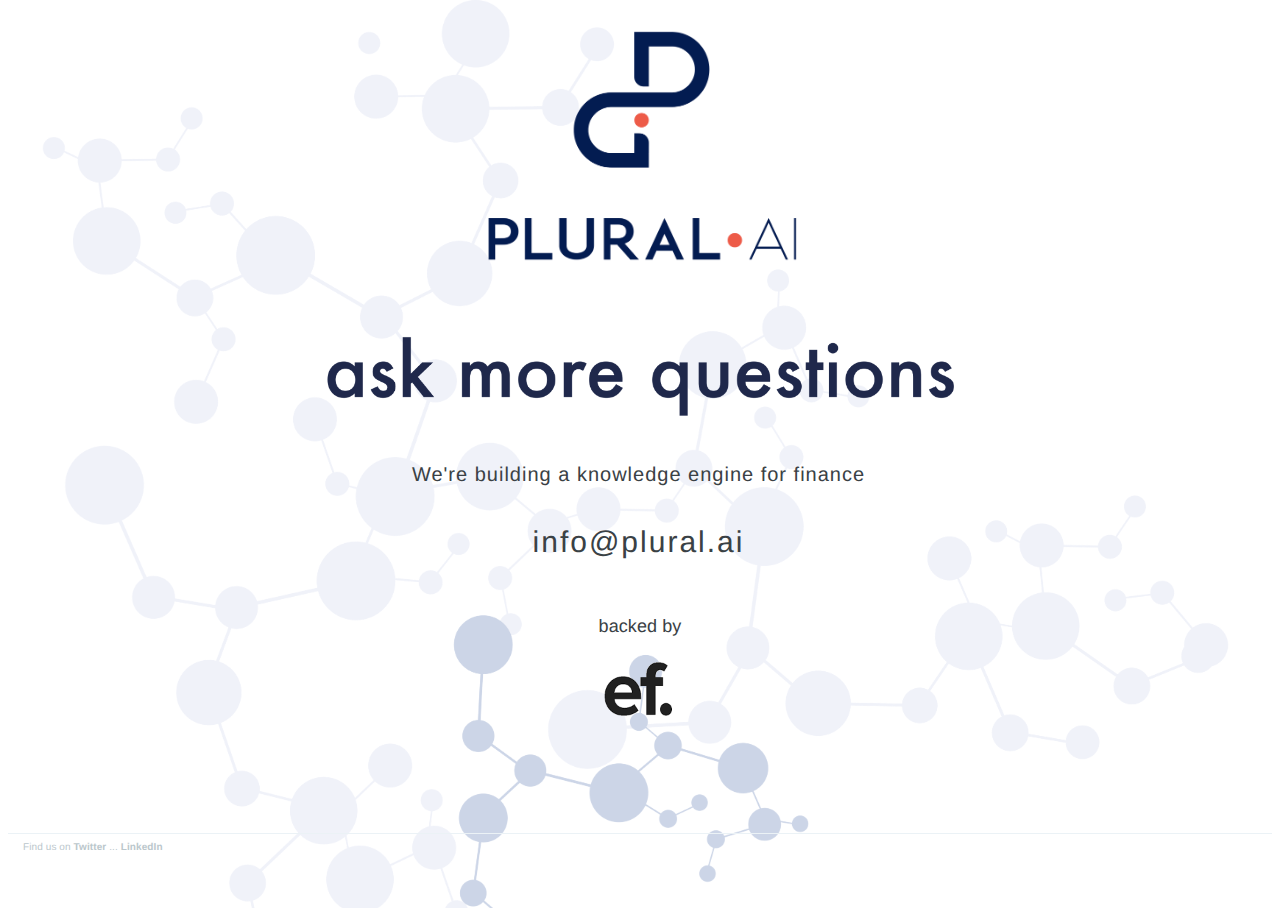
<file: index.html>
<!DOCTYPE html>
<html lang="en-gb">

<head>
    <meta charset="utf-8" />
    <meta http-equiv="X-UA-Compatible" content="IE=edge" />

  	<meta property="og:title" content=" plural.AI &middot;  plural.AI" />
  	<meta property="og:site_name" content="plural.AI" />
  	<meta property="og:url" content="https://pluralai.github.io/public/" />
    <meta name="google-site-verification" content="7VCk28KxjGn3fHaDszJatffgx2nna0dlEv46OLhDxHE" />
    <meta property="og:type" content="website" />


  <title>
     plural.AI &middot;  the knowledge engine for finance
  </title>

    <meta name="description" content="" />

    <meta name="HandheldFriendly" content="True" />
    <meta name="viewport" content="width=device-width, initial-scale=1.0" />

    <link rel="stylesheet" type="text/css" href="css/plural.css" />
    <link rel="stylesheet" type="text/css" href="//fonts.googleapis.com/css?family=Merriweather:300,700,700italic,300italic|Open+Sans:700,400|Inconsolata" />

    <link href="https://pluralai.github.io/public/index.xml" rel="alternate" type="application/rss+xml" title="plural.AI" />
    <link rel="canonical" href="https://pluralai.github.io/public/" />

</head>
<body>

<p align="center">
  <img width="33%" height="33%" src="images/logo-transparent.png"/>
</p>
<p align="center">
  <img width="50%" src="images/askmore.png"/>
</p>

<p align="center" class="subheading">
  We're building a knowledge engine for finance
</p>

<p align="center" class="tagline">
info@plural.ai
</p>

<p align="center">
backed by<br/>
<a href="https://www.joinef.com">
  <img width="100" height="100" src="images/ef.png"/>
</a>
</p>

<footer class="site-footer clearfix">
  <section>Find us on <a href="https://twitter.com/pluralAI">Twitter</a> ...
    <a href="https://www.linkedin.com/company/27113398/">LinkedIn</a> </section>
</footer>

    <script type="text/javascript" src="https://pluralai.github.io/public/js/jquery.js"></script>
    <script type="text/javascript" src="https://pluralai.github.io/public/js/jquery.fitvids.js"></script>
    <script type="text/javascript" src="https://pluralai.github.io/public/js/index.js"></script>

</body>
</html>
</file>
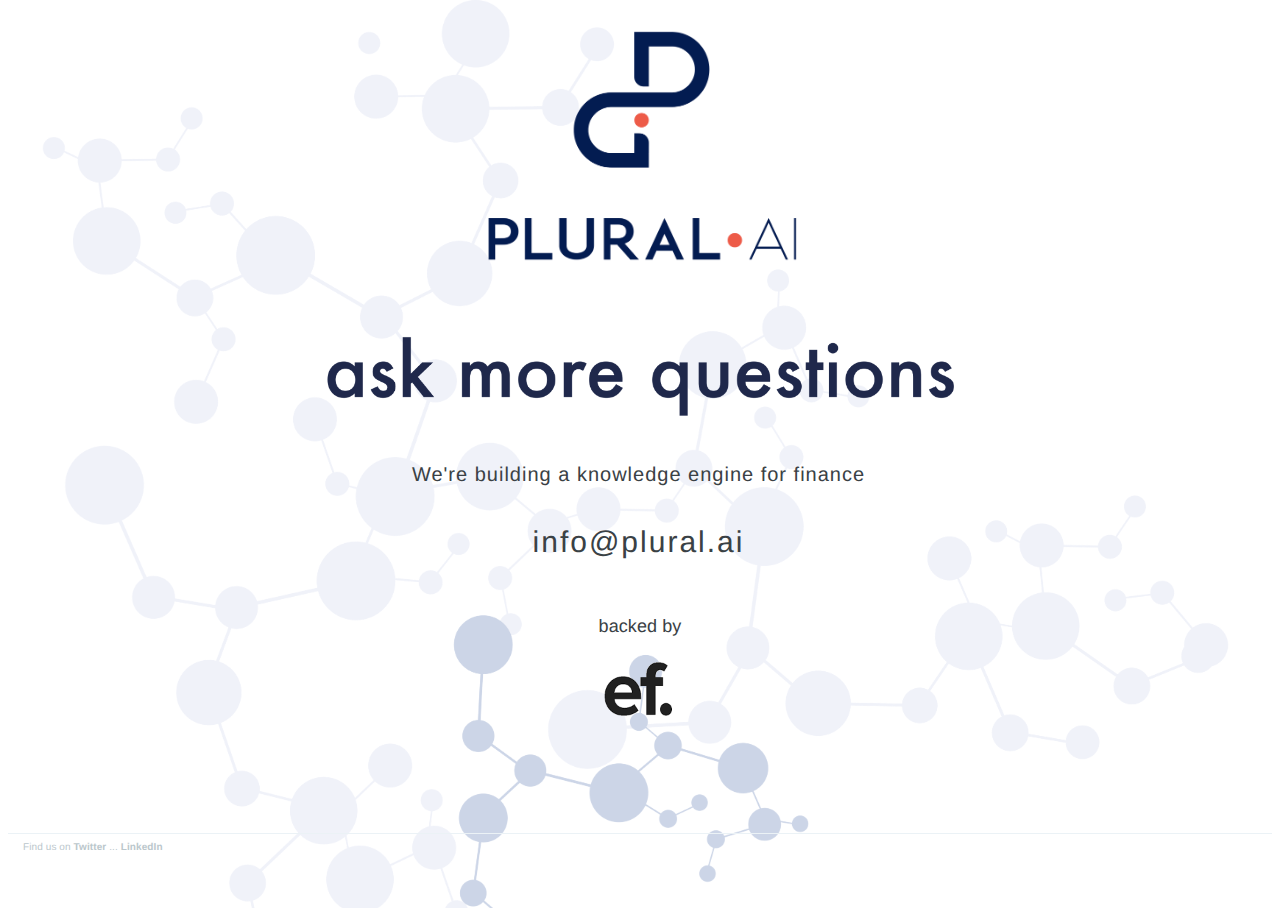
<file: page/1/index.html>
<!DOCTYPE html><html><head><title>https://pluralai.github.io/public/</title><link rel="canonical" href="https://pluralai.github.io/public/"/><meta name="robots" content="noindex"><meta http-equiv="content-type" content="text/html; charset=utf-8" /><meta http-equiv="refresh" content="0; url=https://pluralai.github.io/public/" /></head></html>
</file>
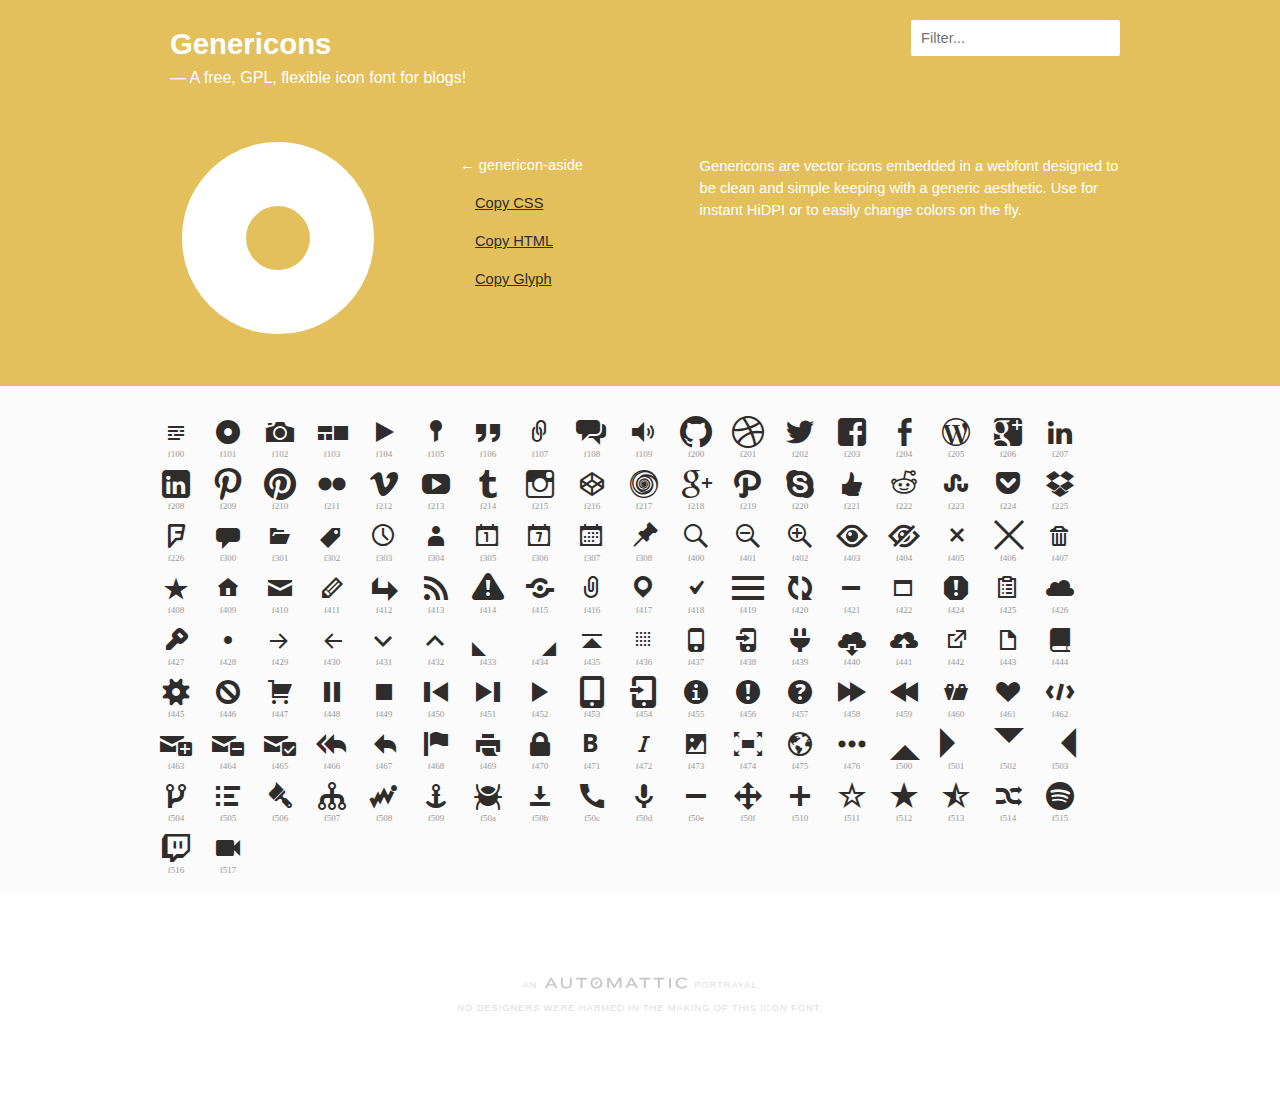
<file: fonts/example.html>
<!DOCTYPE html>
<html>
<head>
<title>Genericons</title>
<link rel="stylesheet" href="genericons.css">
<script type="text/javascript" src="https://ajax.googleapis.com/ajax/libs/jquery/1.7.2/jquery.min.js"></script>
<style type="text/css">
/**
 * Example page CSS
 */

body {
	font-family: sans-serif;
	line-height: 1.5;
	margin: 0;
	color: #2f2d2c;
	background: #fff;
	font-size: 11pt;
}

a {
	color: #2f2d2c;
}

h4 {
	margin-top: 40px;
}

#iconlist {
	clear: both;
	margin-bottom: 20px;
}

#iconlist div {
	padding: 10px;
	overflow: hidden;
	white-space: nowrap;
	font-size: 32px;
	line-height: 1;
	position: relative;
	width: 32px;
	height: 32px;
}

#iconlist div:before {
	margin-right: 20px;
}

#iconlist div:hover {
	cursor: pointer;
	color: #e4c05c;
}

#primary {
	background: #e4c05c;
	overflow: hidden;
}

#content {
	position: relative;
	color: #fff;
	max-width: 980px;
	padding: 0 10px;
	margin: 0 auto;
}

#icons {
	background: #fbfbfb;
}

#icons #iconlist {
	max-width: 980px;
	box-sizing: border-box;
	-moz-box-sizing:border-box;
	-webkit-box-sizing:border-box;
	padding: 20px 0;
	margin: 0 auto;
}

#glyph {
	float: left;
	width: 50%;
	box-sizing: border-box;
	-moz-box-sizing:border-box;
	-webkit-box-sizing:border-box;
	-ms-box-sizing:border-box;
	padding: 20px 0;
}

#glyph .info {
	float: right;
	width: 180px;
	padding: 36px 0 0 0;
}

#glyph .info a {
	color: #2f2d2c;
	display: block;
	padding: 8px 0 8px 15px;
}

#glyph .info strong {
	font-weight: normal;
	display: block;
	padding: 8px 0;
}

#glyph .genericon {
	font-size: 256px;
	width: 256px;
	height: 256px;
	overflow: visible;
	float: left;
}

.description {
	margin-top: 50px;
	width: 48%;
	float: right;
	padding-left: 40px;
	margin-left: 2%;
	box-sizing: border-box;
	-moz-box-sizing:border-box;
	-webkit-box-sizing:border-box;
	-ms-box-sizing:border-box;
	background-size: 4px 4px;
}

#primary h2 {
	color: white;
	margin: 0 auto;
	padding: 22px 0 0 20px;
	max-width: 980px;
	font-size: 2em;
}

#primary h2 span {
	display: block;
	font-weight: normal;
	font-size: 12pt;
}

#footer {
	clear: both;
	max-width: 980px;
	margin: 80px auto;
	text-align: center;
	text-transform: uppercase;
	letter-spacing: .1em;
	font-size: 7pt;
	color: #ddd;
}

#footer a {
	color: #ccc;
	display: inline-block;
	width: 150px;
	overflow: hidden;
	text-indent: 100%;
	position: relative;
	top: 2px;
	opacity: .3;
	background-repeat: no-repeat;
	background-position: center top;
	background-image: url('[data-uri]');
}

#footer a:hover {
	opacity: 1;
}

pre, code {
	font: 14px/1.5 monospace;
}

.code {
	display: block;
	font: 14px/1.5 monospace;
	width: 600px;
	white-space: pre;
	border: 1px solid #ccc;
	padding: 10px;
	overflow: auto;
	min-height: 110px;
}

#iconlist .new, #iconlist .update {
	position: relative;
}

#iconlist .new:after, #iconlist .update:after {
	color: #e4c05c;
	display: block;
	content: "NEW";
	font: bold 8px/1 sans-serif;
	position: absolute;
	top: 0px;
	text-align: center;
	z-index: 10;
	width: 100%;
}

#iconlist .update:after {
	content: "UPDATE";
	left: -1px;
}

body.searching #iconlist span.update:after, body.searching #iconlist span.new:after {
	display: none;
}

#search {
	border: 0;
	border-radius: 2px;
	position: absolute;
	right: 20px;
	font: 11pt sans-serif;
	padding: 10px;
	top: 20px;
	background: rgba(255,255,255,.8);
}

#search:focus {
	background: #fff;
	outline: none;
}

.genericon-404 {
	display: none !important; /* This is an easter egg */
}

.genericon:after {
	content: attr(alt);
	display: block;
	font-size: 9px;
	color: #999;
	text-align: center;
}

.hideUACs.genericon:after {
	content: none;
}


@media only screen and ( max-width: 900px ) {

	#glyph {
		float: none;
		width: 100%;
	}
	
	#glyph .info {
		width: 30%;
	}
	#glyph .genericon {
		width: 70%;
	}

	.description {
		clear: both;
		width: 100%;
		background: none;
		padding-left: 0;
		float: none;
	}

}
</style>
<script type="text/javascript">
/**
 * Example page JS
 */

function copyToClipboard ( text, copyMode ) {
	if ( copyMode == "css" ) {
		window.prompt( "Copy this, then paste in your CSS :before selector.", text );
	} else if ( copyMode == "html" ) {
		window.prompt( "Copy this, then paste in your HTML.", text );
	} else {
		window.prompt( "Copy this, then paste in your Photoshop textfield.", text );
	}
}

function pickRandomIcon() {
	var divs = jQuery("#iconlist div").get().sort(function(){
			return Math.round(Math.random())-0.5;
		}).slice(0,1);

	attr = jQuery(divs).attr('alt');
	cssclass = jQuery(divs).attr('class');
	displayGlyph( attr, cssclass );

}

function displayGlyph( attr, cssclass ) {

	// set permalink
	var permalink = cssclass.split(' genericon-')[1];
	window.location.hash = permalink;

	// css copy string
	csstext = "content: \'\\" + attr + "';";

	// html copy string
	htmltext = '<span class="' + cssclass + '"></span>';

	// glyph copy string
	glyphtemp = "&#x" + attr + ";";
	jQuery('#temp').html( glyphtemp );
	glyphtext = jQuery('#temp').text();

	// final output
	output = '<div class="' + cssclass + '"></div>'
	+ '<div class="info">'
		+ '<strong>&larr; ' + cssclass.split( ' ' )[1] + '</strong>'
		+ '<a href="javascript:copyToClipboard(csstext, \'css\')">Copy CSS</a>'
		+ '<a href="javascript:copyToClipboard(htmltext, \'html\')">Copy HTML</a>'
		+ '<a href="javascript:copyToClipboard(glyphtext)">Copy Glyph</a>'
	+ '</div>';

	jQuery( '#glyph' ).html( output );

}

function sortUnicode ( a, b ) {
	var numberA = jQuery(a).attr('alt').replace('f', '');
	var numberB = jQuery(b).attr('alt').replace('f', '');
	var contentA =parseInt( numberA, 16 );
	var contentB =parseInt( numberB, 16 );
	return (contentA < contentB) ? -1 : (contentA > contentB) ? 1 : 0;
}

jQuery(document).ready(function() {

	// pick random icon if no permalink, otherwise go to permalink
	if ( window.location.hash ) {
		permalink = "genericon-" + window.location.hash.split('#')[1];
		attr = jQuery( '.' + permalink ).attr( 'alt' );
		cssclass = jQuery( '.' + permalink ).attr('class');
		displayGlyph( attr, cssclass );
	} else {
		pickRandomIcon();
	}

	jQuery( '#iconlist div' ).click(function() {

		attr = jQuery( this ).attr( 'alt' );
		cssclass = jQuery( this ).attr( 'class' );

		displayGlyph( attr, cssclass );

	});

	var $rows = jQuery('#iconlist div');
	jQuery('#search').keyup(function() {
	
		// remove update text when using search
		jQuery('body').addClass('searching');
	
	    var val = jQuery.trim(jQuery(this).val()).replace(/ +/g, ' ').toLowerCase();
	
	    $rows.show().filter(function() {
	        var text = jQuery(this).text().replace(/\s+/g, ' ').toLowerCase();
	        return !~text.indexOf(val);
	    }).hide();
	});
	
	jQuery('input#search').focus();

	// sort based on number
	jQuery('#iconlist div').sort( sortUnicode ).appendTo('#iconlist');

});

function toggleUACs() {
	jQuery('.genericon').toggleClass('hideUACs');
}
</script>
</head>

<body>

<div id="main">

	<div id="primary">
		<div id="content">

			<h2>Genericons <span>&mdash; A free, GPL, flexible icon font for blogs!</span></h2>

			<input placeholder="Filter..." name="search" id="search" type="text" value="" maxlength="150" />

			<div id="glyph">
			</div>
			
			<div class="description">
				<p>Genericons are vector icons embedded in a webfont designed to be clean and simple keeping with a generic aesthetic. Use for instant HiDPI or to easily change colors on the fly.</p>
			</div>
			
		</div>
	</div>

	<div id="icons">
		<div id="iconlist">
		
			<!-- note, the text inside the HTML elements is purely for the seach -->
			
			<div alt="f423" class="genericon genericon-404" title="genericon-404">404</div>
			
			<div alt="f508" class="genericon genericon-activity" title="genericon-activity">activity</div>
			
			<div alt="f509" class="genericon genericon-anchor" title="genericon-anchor">anchor</div>
			
			<div alt="f101" class="genericon genericon-aside" title="genericon-aside">aside</div>
			
			<div alt="f416" class="genericon genericon-attachment" title="genericon-attachment">attachment</div>
			
			<div alt="f109" class="genericon genericon-audio" title="genericon-audio">audio</div>
			
			<div alt="f471" class="genericon genericon-bold" title="genericon-bold">bold</div>
			
			<div alt="f444" class="genericon genericon-book" title="genericon-book">book</div>
			
			<div alt="f50a" class="genericon genericon-bug" title="genericon-bug">bug</div>
			
			<div alt="f447" class="genericon genericon-cart" title="genericon-cart">cart</div>
			
			<div alt="f301" class="genericon genericon-category" title="genericon-category">category</div>
			
			<div alt="f108" class="genericon genericon-chat" title="genericon-chat">chat</div>
			
			<div alt="f418" class="genericon genericon-checkmark" title="genericon-checkmark">checkmark</div>
			
			<div alt="f405" class="genericon genericon-close" title="genericon-close">close</div>
			
			<div alt="f406" class="genericon genericon-close-alt" title="genericon-close-alt">close-alt</div>
			
			<div alt="f426" class="genericon genericon-cloud" title="genericon-cloud">cloud</div>
			
			<div alt="f440" class="genericon genericon-cloud-download" title="genericon-cloud-download">cloud-download</div>
			
			<div alt="f441" class="genericon genericon-cloud-upload" title="genericon-cloud-upload">cloud-upload</div>
			
			<div alt="f462" class="genericon genericon-code" title="genericon-code">code</div>
			
			<div alt="f216" class="genericon genericon-codepen" title="genericon-codepen">codepen</div>
			
			<div alt="f445" class="genericon genericon-cog" title="genericon-cog">cog</div>
			
			<div alt="f432" class="genericon genericon-collapse" title="genericon-collapse">collapse</div>
			
			<div alt="f300" class="genericon genericon-comment" title="genericon-comment">comment</div>
			
			<div alt="f305" class="genericon genericon-day" title="genericon-day">day</div>
			
			<div alt="f221" class="genericon genericon-digg" title="genericon-digg">digg</div>
			
			<div alt="f443" class="genericon genericon-document" title="genericon-document">document</div>
			
			<div alt="f428" class="genericon genericon-dot" title="genericon-dot">dot</div>
			
			<div alt="f502" class="genericon genericon-downarrow" title="genericon-downarrow">downarrow</div>
			
			<div alt="f50b" class="genericon genericon-download" title="genericon-download">download</div>
			
			<div alt="f436" class="genericon genericon-draggable" title="genericon-draggable">draggable</div>
			
			<div alt="f201" class="genericon genericon-dribbble" title="genericon-dribbble">dribbble</div>
			
			<div alt="f225" class="genericon genericon-dropbox" title="genericon-dropbox">dropbox</div>
			
			<div alt="f433" class="genericon genericon-dropdown" title="genericon-dropdown">dropdown</div>
			
			<div alt="f434" class="genericon genericon-dropdown-left" title="genericon-dropdown-left">dropdown-left</div>
			
			<div alt="f411" class="genericon genericon-edit" title="genericon-edit">edit</div>
			
			<div alt="f476" class="genericon genericon-ellipsis" title="genericon-ellipsis">ellipsis</div>
			
			<div alt="f431" class="genericon genericon-expand" title="genericon-expand">expand</div>
			
			<div alt="f442" class="genericon genericon-external" title="genericon-external">external</div>
			
			<div alt="f203" class="genericon genericon-facebook" title="genericon-facebook">facebook</div>
			
			<div alt="f204" class="genericon genericon-facebook-alt" title="genericon-facebook-alt">facebook-alt</div>
			
			<div alt="f458" class="genericon genericon-fastforward" title="genericon-fastforward">fastforward</div>
			
			<div alt="f413" class="genericon genericon-feed" title="genericon-feed">feed</div>
			
			<div alt="f468" class="genericon genericon-flag" title="genericon-flag">flag</div>
			
			<div alt="f211" class="genericon genericon-flickr" title="genericon-flickr">flickr</div>
			
			<div alt="f226" class="genericon genericon-foursquare" title="genericon-foursquare">foursquare</div>
			
			<div alt="f474" class="genericon genericon-fullscreen" title="genericon-fullscreen">fullscreen</div>
			
			<div alt="f103" class="genericon genericon-gallery" title="genericon-gallery">gallery</div>
			
			<div alt="f200" class="genericon genericon-github" title="genericon-github">github</div>
			
			<div alt="f206" class="genericon genericon-googleplus" title="genericon-googleplus">googleplus</div>
			
			<div alt="f218" class="genericon genericon-googleplus-alt" title="genericon-googleplus-alt">googleplus-alt</div>
			
			<div alt="f50c" class="genericon genericon-handset" title="genericon-handset">handset</div>
			
			<div alt="f461" class="genericon genericon-heart" title="genericon-heart">heart</div>
			
			<div alt="f457" class="genericon genericon-help" title="genericon-help">help</div>
			
			<div alt="f404" class="genericon genericon-hide" title="genericon-hide">hide</div>
			
			<div alt="f505" class="genericon genericon-hierarchy" title="genericon-hierarchy">hierarchy</div>
			
			<div alt="f409" class="genericon genericon-home" title="genericon-home">home</div>
			
			<div alt="f102" class="genericon genericon-image" title="genericon-image">image</div>
			
			<div alt="f455" class="genericon genericon-info" title="genericon-info">info</div>
			
			<div alt="f215" class="genericon genericon-instagram" title="genericon-instagram">instagram</div>
			
			<div alt="f472" class="genericon genericon-italic" title="genericon-italic">italic</div>
			
			<div alt="f427" class="genericon genericon-key" title="genericon-key">key</div>
			
			<div alt="f503" class="genericon genericon-leftarrow" title="genericon-leftarrow">leftarrow</div>
			
			<div alt="f107" class="genericon genericon-link" title="genericon-link">link</div>
			
			<div alt="f207" class="genericon genericon-linkedin" title="genericon-linkedin">linkedin</div>
			
			<div alt="f208" class="genericon genericon-linkedin-alt" title="genericon-linkedin-alt">linkedin-alt</div>
			
			<div alt="f417" class="genericon genericon-location" title="genericon-location">location</div>
			
			<div alt="f470" class="genericon genericon-lock" title="genericon-lock">lock</div>
			
			<div alt="f410" class="genericon genericon-mail" title="genericon-mail">mail</div>
			
			<div alt="f422" class="genericon genericon-maximize" title="genericon-maximize">maximize</div>
			
			<div alt="f419" class="genericon genericon-menu" title="genericon-menu">menu</div>
			
			<div alt="f50d" class="genericon genericon-microphone" title="genericon-microphone">microphone</div>
			
			<div alt="f421" class="genericon genericon-minimize" title="genericon-minimize">minimize</div>
			
			<div alt="f50e" class="genericon genericon-minus" title="genericon-minus">minus</div>
			
			<div alt="f307" class="genericon genericon-month" title="genericon-month">month</div>
			
			<div alt="f50f" class="genericon genericon-move" title="genericon-move">move</div>
			
			<div alt="f429" class="genericon genericon-next" title="genericon-next">next</div>
			
			<div alt="f456" class="genericon genericon-notice" title="genericon-notice">notice</div>
			
			<div alt="f506" class="genericon genericon-paintbrush" title="genericon-paintbrush">paintbrush</div>
			
			<div alt="f219" class="genericon genericon-path" title="genericon-path">path</div>
			
			<div alt="f448" class="genericon genericon-pause" title="genericon-pause">pause</div>
			
			<div alt="f437" class="genericon genericon-phone" title="genericon-phone">phone</div>
			
			<div alt="f473" class="genericon genericon-picture" title="genericon-picture">picture</div>
			
			<div alt="f308" class="genericon genericon-pinned" title="genericon-pinned">pinned</div>
			
			<div alt="f209" class="genericon genericon-pinterest" title="genericon-pinterest">pinterest</div>
			
			<div alt="f210" class="genericon genericon-pinterest-alt" title="genericon-pinterest-alt">pinterest-alt</div>
			
			<div alt="f452" class="genericon genericon-play" title="genericon-play">play</div>
			
			<div alt="f439" class="genericon genericon-plugin" title="genericon-plugin">plugin</div>
			
			<div alt="f510" class="genericon genericon-plus" title="genericon-plus">plus</div>
			
			<div alt="f224" class="genericon genericon-pocket" title="genericon-pocket">pocket</div>
			
			<div alt="f217" class="genericon genericon-polldaddy" title="genericon-polldaddy">polldaddy</div>
			
			<div alt="f460" class="genericon genericon-portfolio" title="genericon-portfolio">portfolio</div>
			
			<div alt="f430" class="genericon genericon-previous" title="genericon-previous">previous</div>
			
			<div alt="f469" class="genericon genericon-print" title="genericon-print">print</div>
			
			<div alt="f106" class="genericon genericon-quote" title="genericon-quote">quote</div>
			
			<div alt="f511" class="genericon genericon-rating-empty" title="genericon-rating-empty">rating-empty</div>
			
			<div alt="f512" class="genericon genericon-rating-full" title="genericon-rating-full">rating-full</div>
			
			<div alt="f513" class="genericon genericon-rating-half" title="genericon-rating-half">rating-half</div>
			
			<div alt="f222" class="genericon genericon-reddit" title="genericon-reddit">reddit</div>
			
			<div alt="f420" class="genericon genericon-refresh" title="genericon-refresh">refresh</div>
			
			<div alt="f412" class="genericon genericon-reply" title="genericon-reply">reply</div>
			
			<div alt="f466" class="genericon genericon-reply-alt" title="genericon-reply-alt">reply-alt</div>
			
			<div alt="f467" class="genericon genericon-reply-single" title="genericon-reply-single">reply-single</div>
			
			<div alt="f459" class="genericon genericon-rewind" title="genericon-rewind">rewind</div>
			
			<div alt="f501" class="genericon genericon-rightarrow" title="genericon-rightarrow">rightarrow</div>
			
			<div alt="f400" class="genericon genericon-search" title="genericon-search">search</div>
			
			<div alt="f438" class="genericon genericon-send-to-phone" title="genericon-send-to-phone">send-to-phone</div>
			
			<div alt="f454" class="genericon genericon-send-to-tablet" title="genericon-send-to-tablet">send-to-tablet</div>
			
			<div alt="f415" class="genericon genericon-share" title="genericon-share">share</div>
			
			<div alt="f403" class="genericon genericon-show" title="genericon-show">show</div>
			
			<div alt="f514" class="genericon genericon-shuffle" title="genericon-shuffle">shuffle</div>
			
			<div alt="f507" class="genericon genericon-sitemap" title="genericon-sitemap">sitemap</div>
			
			<div alt="f451" class="genericon genericon-skip-ahead" title="genericon-skip-ahead">skip-ahead</div>
			
			<div alt="f450" class="genericon genericon-skip-back" title="genericon-skip-back">skip-back</div>
			
			<div alt="f220" class="genericon genericon-skype" title="genericon-skype">skype</div>
			
			<div alt="f424" class="genericon genericon-spam" title="genericon-spam">spam</div>
			
			<div alt="f515" class="genericon genericon-spotify" title="genericon-spotify">spotify</div>
			
			<div alt="f100" class="genericon genericon-standard" title="genericon-standard">standard</div>
			
			<div alt="f408" class="genericon genericon-star" title="genericon-star">star</div>
			
			<div alt="f105" class="genericon genericon-status" title="genericon-status">status</div>
			
			<div alt="f449" class="genericon genericon-stop" title="genericon-stop">stop</div>
			
			<div alt="f223" class="genericon genericon-stumbleupon" title="genericon-stumbleupon">stumbleupon</div>
			
			<div alt="f463" class="genericon genericon-subscribe" title="genericon-subscribe">subscribe</div>
			
			<div alt="f465" class="genericon genericon-subscribed" title="genericon-subscribed">subscribed</div>
			
			<div alt="f425" class="genericon genericon-summary" title="genericon-summary">summary</div>
			
			<div alt="f453" class="genericon genericon-tablet" title="genericon-tablet">tablet</div>
			
			<div alt="f302" class="genericon genericon-tag" title="genericon-tag">tag</div>
			
			<div alt="f303" class="genericon genericon-time" title="genericon-time">time</div>
			
			<div alt="f435" class="genericon genericon-top" title="genericon-top">top</div>
			
			<div alt="f407" class="genericon genericon-trash" title="genericon-trash">trash</div>
			
			<div alt="f214" class="genericon genericon-tumblr" title="genericon-tumblr">tumblr</div>
			
			<div alt="f516" class="genericon genericon-twitch" title="genericon-twitch">twitch</div>
			
			<div alt="f202" class="genericon genericon-twitter" title="genericon-twitter">twitter</div>
			
			<div alt="f446" class="genericon genericon-unapprove" title="genericon-unapprove">unapprove</div>
			
			<div alt="f464" class="genericon genericon-unsubscribe" title="genericon-unsubscribe">unsubscribe</div>
			
			<div alt="f401" class="genericon genericon-unzoom" title="genericon-unzoom">unzoom</div>
			
			<div alt="f500" class="genericon genericon-uparrow" title="genericon-uparrow">uparrow</div>
			
			<div alt="f304" class="genericon genericon-user" title="genericon-user">user</div>
			
			<div alt="f104" class="genericon genericon-video" title="genericon-video">video</div>
			
			<div alt="f517" class="genericon genericon-videocamera" title="genericon-videocamera">videocamera</div>
			
			<div alt="f212" class="genericon genericon-vimeo" title="genericon-vimeo">vimeo</div>
			
			<div alt="f414" class="genericon genericon-warning" title="genericon-warning">warning</div>
			
			<div alt="f475" class="genericon genericon-website" title="genericon-website">website</div>
			
			<div alt="f306" class="genericon genericon-week" title="genericon-week">week</div>
			
			<div alt="f205" class="genericon genericon-wordpress" title="genericon-wordpress">wordpress</div>
			
			<div alt="f504" class="genericon genericon-xpost" title="genericon-xpost">xpost</div>
			
			<div alt="f213" class="genericon genericon-youtube" title="genericon-youtube">youtube</div>
			
			<div alt="f402" class="genericon genericon-zoom" title="genericon-zoom">zoom</div>
			

		</div>
		
		<div id="temp" style="display: none;"></div>
		
	</div>

	<div id="footer">

		<p>An <a href="http://automattic.com" rel="nofollow">Automattic</a> Portrayal</p>
		<p>No designers were harmed in the making of this icon font.</p>
		

	</div>

</div>

</body>
</html>
</file>
<file: css/plural.css>
html {
    height: 100%;
    max-height: 100%;
    font-size: 62.5%;
    -webkit-tap-highlight-color: rgba(0, 0, 0, 0);
}

body {
    height: 100%;
    max-height: 100%;
    font-family: Futura, Trebuchet MS, Arial, sans-serif;
    letter-spacing: 0.01rem;
    font-size: 1.8rem;
    line-height: 1.75em;
    background-color: #ffffff;
    color: #3A4145;
    -webkit-font-feature-settings: 'kern' 1;
    -moz-font-feature-settings: 'kern' 1;
    -o-font-feature-settings: 'kern' 1;
    text-rendering: geometricPrecision;

    background-image: url("../images/graph.png");
    background-repeat: no-repeat;
    background-size: cover;
}

p, ul, ol, dl {
    -webkit-font-feature-settings: 'liga' 1, 'onum' 1, 'kern' 1;
    -moz-font-feature-settings: 'liga' 1, 'onum' 1, 'kern' 1;
    -o-font-feature-settings: 'liga' 1, 'onum' 1, 'kern' 1;
    margin: 0 0 1.75em 0;
    text-rendering: geometricPrecision;
}

.tagline {
    font-size: 3rem;
    letter-spacing: 2px;
    text-indent: -3px;
    text-align: center;
}

.subheading {
    font-size: 2rem;
    letter-spacing: 1px;
    text-indent: -3px;
    text-align: center;
}

.site-footer {
    position: relative;
    margin: 8rem 0 0 0;
    padding: 0.5rem 15px;
    border-top: #EBF2F6 1px solid;
    font-size: 1rem;
    line-height: 1.75em;
    text-align: left;
    color: #BBC7CC;
}

.site-footer a {
    color: #BBC7CC;
    text-decoration: none;
    font-weight: bold;
}

.site-footer a:hover {
    color: blue;
}
</file>
<file: fonts/genericons.css>
/**

	Genericons

*/


/* IE8 and below use EOT and allow cross-site embedding. 
   IE9 uses WOFF which is base64 encoded to allow cross-site embedding.
   So unfortunately, IE9 will throw a console error, but it'll still work.
   When the font is base64 encoded, cross-site embedding works in Firefox */

@font-face {
    font-family: 'Genericons';
    src: url('Genericons.eot');
}

@font-face {
    font-family: 'Genericons';
    src: url([data-uri]) format('woff'),
         url('Genericons.ttf') format('truetype'),
         url('Genericons.svg#genericonsregular') format('svg');
    font-weight: normal;
    font-style: normal;
}

@media screen and (-webkit-min-device-pixel-ratio:0) {
  @font-face {
    font-family: "Genericons";
    src: url("./Genericons.svg#Genericons") format("svg");
  }
}


/**
 * All Genericons
 */

.genericon {
	font-size: 16px;
	vertical-align: top;
	text-align: center;
	-moz-transition: color .1s ease-in 0;
	-webkit-transition: color .1s ease-in 0;
	display: inline-block;
	font-family: "Genericons";
	font-style: normal;
	font-weight: normal;
	font-variant: normal;
	line-height: 1;
	text-decoration: inherit;
	text-transform: none;
	-moz-osx-font-smoothing: grayscale;
	-webkit-font-smoothing: antialiased;
	speak: none;
}


/**
 * Individual icons
 */

.genericon-404:before { content: "\f423"; }
.genericon-activity:before { content: "\f508"; }
.genericon-anchor:before { content: "\f509"; }
.genericon-aside:before { content: "\f101"; }
.genericon-attachment:before { content: "\f416"; }
.genericon-audio:before { content: "\f109"; }
.genericon-bold:before { content: "\f471"; }
.genericon-book:before { content: "\f444"; }
.genericon-bug:before { content: "\f50a"; }
.genericon-cart:before { content: "\f447"; }
.genericon-category:before { content: "\f301"; }
.genericon-chat:before { content: "\f108"; }
.genericon-checkmark:before { content: "\f418"; }
.genericon-close:before { content: "\f405"; }
.genericon-close-alt:before { content: "\f406"; }
.genericon-cloud:before { content: "\f426"; }
.genericon-cloud-download:before { content: "\f440"; }
.genericon-cloud-upload:before { content: "\f441"; }
.genericon-code:before { content: "\f462"; }
.genericon-codepen:before { content: "\f216"; }
.genericon-cog:before { content: "\f445"; }
.genericon-collapse:before { content: "\f432"; }
.genericon-comment:before { content: "\f300"; }
.genericon-day:before { content: "\f305"; }
.genericon-digg:before { content: "\f221"; }
.genericon-document:before { content: "\f443"; }
.genericon-dot:before { content: "\f428"; }
.genericon-downarrow:before { content: "\f502"; }
.genericon-download:before { content: "\f50b"; }
.genericon-draggable:before { content: "\f436"; }
.genericon-dribbble:before { content: "\f201"; }
.genericon-dropbox:before { content: "\f225"; }
.genericon-dropdown:before { content: "\f433"; }
.genericon-dropdown-left:before { content: "\f434"; }
.genericon-edit:before { content: "\f411"; }
.genericon-ellipsis:before { content: "\f476"; }
.genericon-expand:before { content: "\f431"; }
.genericon-external:before { content: "\f442"; }
.genericon-facebook:before { content: "\f203"; }
.genericon-facebook-alt:before { content: "\f204"; }
.genericon-fastforward:before { content: "\f458"; }
.genericon-feed:before { content: "\f413"; }
.genericon-flag:before { content: "\f468"; }
.genericon-flickr:before { content: "\f211"; }
.genericon-foursquare:before { content: "\f226"; }
.genericon-fullscreen:before { content: "\f474"; }
.genericon-gallery:before { content: "\f103"; }
.genericon-github:before { content: "\f200"; }
.genericon-googleplus:before { content: "\f206"; }
.genericon-googleplus-alt:before { content: "\f218"; }
.genericon-handset:before { content: "\f50c"; }
.genericon-heart:before { content: "\f461"; }
.genericon-help:before { content: "\f457"; }
.genericon-hide:before { content: "\f404"; }
.genericon-hierarchy:before { content: "\f505"; }
.genericon-home:before { content: "\f409"; }
.genericon-image:before { content: "\f102"; }
.genericon-info:before { content: "\f455"; }
.genericon-instagram:before { content: "\f215"; }
.genericon-italic:before { content: "\f472"; }
.genericon-key:before { content: "\f427"; }
.genericon-leftarrow:before { content: "\f503"; }
.genericon-link:before { content: "\f107"; }
.genericon-linkedin:before { content: "\f207"; }
.genericon-linkedin-alt:before { content: "\f208"; }
.genericon-location:before { content: "\f417"; }
.genericon-lock:before { content: "\f470"; }
.genericon-mail:before { content: "\f410"; }
.genericon-maximize:before { content: "\f422"; }
.genericon-menu:before { content: "\f419"; }
.genericon-microphone:before { content: "\f50d"; }
.genericon-minimize:before { content: "\f421"; }
.genericon-minus:before { content: "\f50e"; }
.genericon-month:before { content: "\f307"; }
.genericon-move:before { content: "\f50f"; }
.genericon-next:before { content: "\f429"; }
.genericon-notice:before { content: "\f456"; }
.genericon-paintbrush:before { content: "\f506"; }
.genericon-path:before { content: "\f219"; }
.genericon-pause:before { content: "\f448"; }
.genericon-phone:before { content: "\f437"; }
.genericon-picture:before { content: "\f473"; }
.genericon-pinned:before { content: "\f308"; }
.genericon-pinterest:before { content: "\f209"; }
.genericon-pinterest-alt:before { content: "\f210"; }
.genericon-play:before { content: "\f452"; }
.genericon-plugin:before { content: "\f439"; }
.genericon-plus:before { content: "\f510"; }
.genericon-pocket:before { content: "\f224"; }
.genericon-polldaddy:before { content: "\f217"; }
.genericon-portfolio:before { content: "\f460"; }
.genericon-previous:before { content: "\f430"; }
.genericon-print:before { content: "\f469"; }
.genericon-quote:before { content: "\f106"; }
.genericon-rating-empty:before { content: "\f511"; }
.genericon-rating-full:before { content: "\f512"; }
.genericon-rating-half:before { content: "\f513"; }
.genericon-reddit:before { content: "\f222"; }
.genericon-refresh:before { content: "\f420"; }
.genericon-reply:before { content: "\f412"; }
.genericon-reply-alt:before { content: "\f466"; }
.genericon-reply-single:before { content: "\f467"; }
.genericon-rewind:before { content: "\f459"; }
.genericon-rightarrow:before { content: "\f501"; }
.genericon-search:before { content: "\f400"; }
.genericon-send-to-phone:before { content: "\f438"; }
.genericon-send-to-tablet:before { content: "\f454"; }
.genericon-share:before { content: "\f415"; }
.genericon-show:before { content: "\f403"; }
.genericon-shuffle:before { content: "\f514"; }
.genericon-sitemap:before { content: "\f507"; }
.genericon-skip-ahead:before { content: "\f451"; }
.genericon-skip-back:before { content: "\f450"; }
.genericon-skype:before { content: "\f220"; }
.genericon-spam:before { content: "\f424"; }
.genericon-spotify:before { content: "\f515"; }
.genericon-standard:before { content: "\f100"; }
.genericon-star:before { content: "\f408"; }
.genericon-status:before { content: "\f105"; }
.genericon-stop:before { content: "\f449"; }
.genericon-stumbleupon:before { content: "\f223"; }
.genericon-subscribe:before { content: "\f463"; }
.genericon-subscribed:before { content: "\f465"; }
.genericon-summary:before { content: "\f425"; }
.genericon-tablet:before { content: "\f453"; }
.genericon-tag:before { content: "\f302"; }
.genericon-time:before { content: "\f303"; }
.genericon-top:before { content: "\f435"; }
.genericon-trash:before { content: "\f407"; }
.genericon-tumblr:before { content: "\f214"; }
.genericon-twitch:before { content: "\f516"; }
.genericon-twitter:before { content: "\f202"; }
.genericon-unapprove:before { content: "\f446"; }
.genericon-unsubscribe:before { content: "\f464"; }
.genericon-unzoom:before { content: "\f401"; }
.genericon-uparrow:before { content: "\f500"; }
.genericon-user:before { content: "\f304"; }
.genericon-video:before { content: "\f104"; }
.genericon-videocamera:before { content: "\f517"; }
.genericon-vimeo:before { content: "\f212"; }
.genericon-warning:before { content: "\f414"; }
.genericon-website:before { content: "\f475"; }
.genericon-week:before { content: "\f306"; }
.genericon-wordpress:before { content: "\f205"; }
.genericon-xpost:before { content: "\f504"; }
.genericon-youtube:before { content: "\f213"; }
.genericon-zoom:before { content: "\f402"; }
</file>
